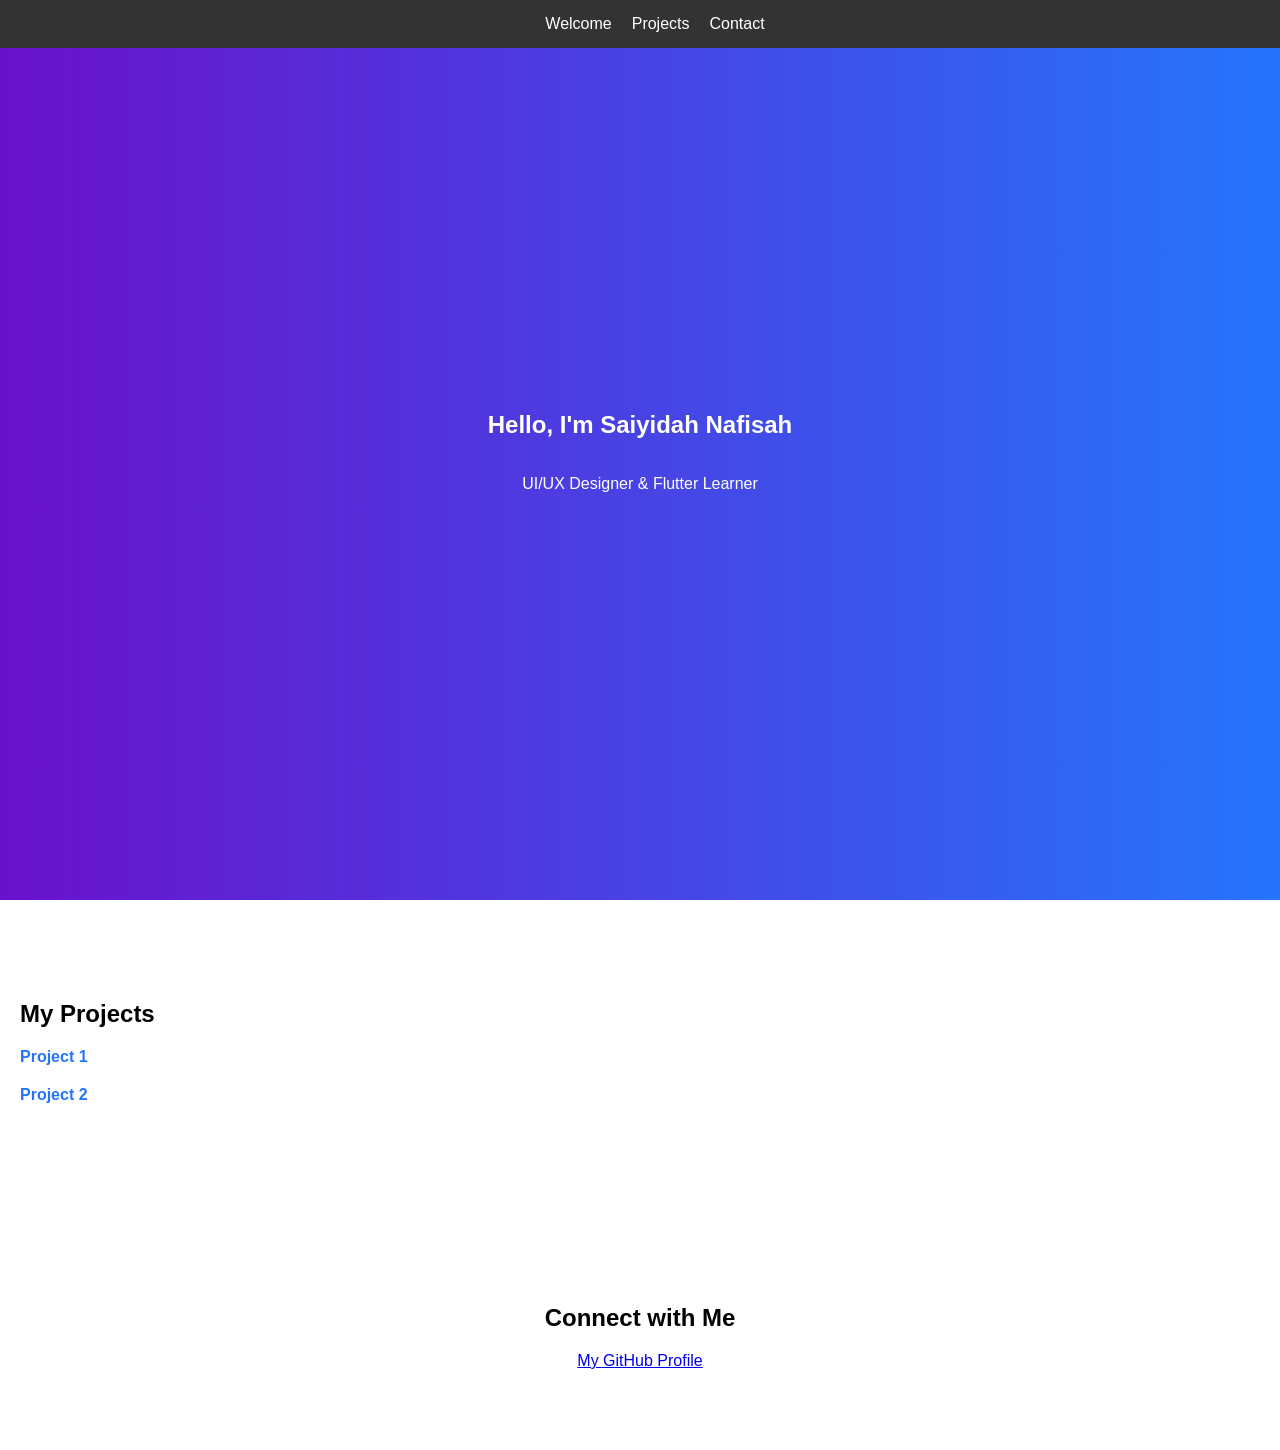
<file: index.html>
<!DOCTYPE html>
<html lang="en">
<head>
  <meta charset="UTF-8">
  <title>My Portfolio</title>
  <link rel="stylesheet" href="styles.css">
</head>
<body>
  <!-- Navbar -->
  <nav id="navbar">
    <a href="#welcome-section">Welcome</a>
    <a href="#project-section">Projects</a>
    <a href="#contact">Contact</a>
  </nav>

  <!-- Welcome Section -->
  <section id="welcome-section">
    <h1>Hello, I'm Saiyidah Nafisah</h1>
    <p>UI/UX Designer & Flutter Learner</p>
  </section>

  <!-- Projects Section -->
  <section id="project-section">
    <h2>My Projects</h2>
    <div class="project-tile">
      <a href="https://github.com/yourusername/project1" target="_blank">Project 1</a>
    </div>
    <div class="project-tile">
      <a href="https://github.com/yourusername/project2" target="_blank">Project 2</a>
    </div>
  </section>

  <!-- Profile Link -->
  <section id="contact">
    <h2>Connect with Me</h2>
    <a id="profile-link" href="https://github.com/yourusername" target="_blank">My GitHub Profile</a>
  </section>
</body>
</html>
</file>
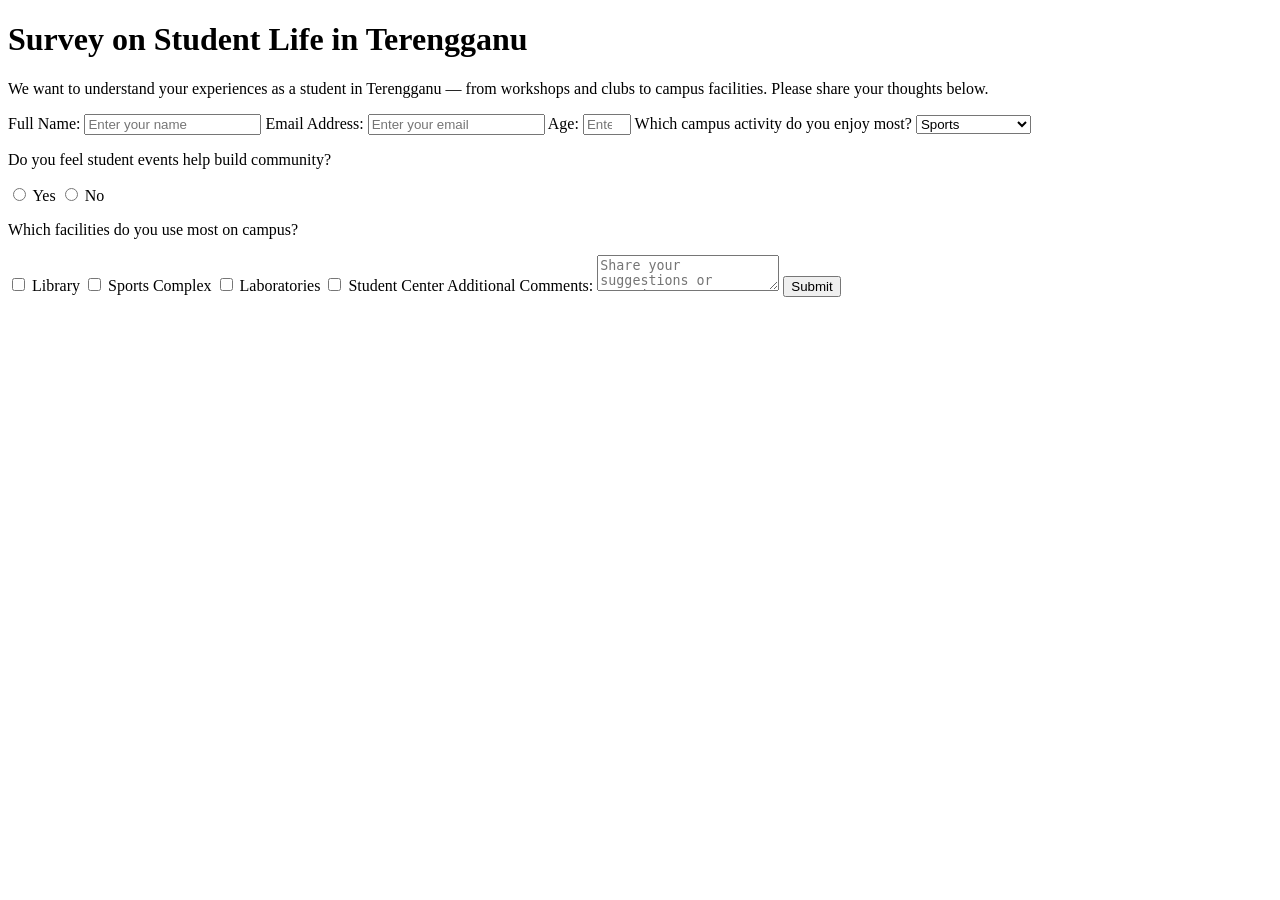
<file: Survey Form index.html>
<!DOCTYPE html>
<html lang="en">
<head>
  <meta charset="UTF-8">
  <title>Student Life Survey</title>
</head>
<body>
  <h1 id="title">Survey on Student Life in Terengganu</h1>
  <p id="description">We want to understand your experiences as a student in Terengganu — from workshops and clubs to campus facilities. Please share your thoughts below.</p>

  <form id="survey-form">
    <!-- Name -->
    <label id="name-label" for="name">Full Name:</label>
    <input id="name" type="text" placeholder="Enter your name" required>

    <!-- Email -->
    <label id="email-label" for="email">Email Address:</label>
    <input id="email" type="email" placeholder="Enter your email" required>

    <!-- Number -->
    <label id="number-label" for="number">Age:</label>
    <input id="number" type="number" min="16" max="60" placeholder="Enter your age">

    <!-- Dropdown -->
    <label for="dropdown">Which campus activity do you enjoy most?</label>
    <select id="dropdown">
      <option value="sports">Sports</option>
      <option value="clubs">Student Clubs</option>
      <option value="volunteering">Volunteering</option>
      <option value="academic">Academic Talks</option>
    </select>

    <!-- Radio Buttons -->
    <p>Do you feel student events help build community?</p>
    <input type="radio" name="community" value="yes"> Yes
    <input type="radio" name="community" value="no"> No

    <!-- Checkboxes -->
    <p>Which facilities do you use most on campus?</p>
    <input type="checkbox" value="library"> Library
    <input type="checkbox" value="sports-complex"> Sports Complex
    <input type="checkbox" value="labs"> Laboratories
    <input type="checkbox" value="student-center"> Student Center

    <!-- Textarea -->
    <label for="comments">Additional Comments:</label>
    <textarea id="comments" placeholder="Share your suggestions or experiences..."></textarea>

    <!-- Submit Button -->
    <button id="submit" type="submit">Submit</button>
  </form>
</body>
</html>
</file>
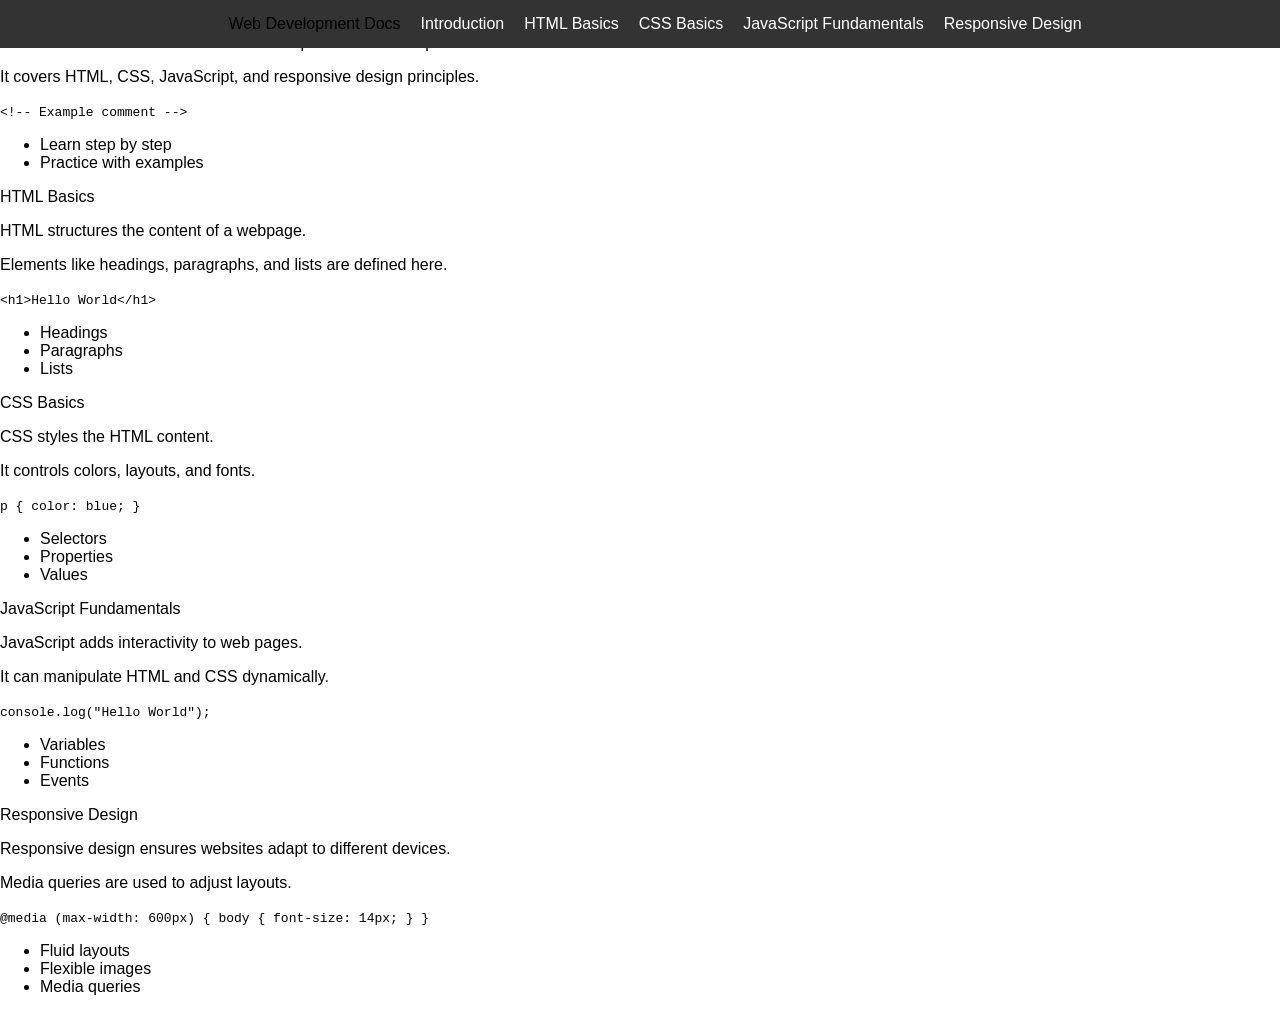
<file: technical_documentation index.html>
<!DOCTYPE html>
<html lang="en">
<head>
  <meta charset="UTF-8">
  <title>Technical Documentation</title>
  <link rel="stylesheet" href="styles.css">
</head>
<body>
  <!-- Navigation -->
  <nav id="navbar">
    <header>Web Development Docs</header>
    <a href="#Introduction" class="nav-link">Introduction</a>
    <a href="#HTML_Basics" class="nav-link">HTML Basics</a>
    <a href="#CSS_Basics" class="nav-link">CSS Basics</a>
    <a href="#JavaScript_Fundamentals" class="nav-link">JavaScript Fundamentals</a>
    <a href="#Responsive_Design" class="nav-link">Responsive Design</a>
  </nav>

  <!-- Main Content -->
  <main id="main-doc">
    <section class="main-section" id="Introduction">
      <header>Introduction</header>
      <p>This documentation introduces core concepts of web development.</p>
      <p>It covers HTML, CSS, JavaScript, and responsive design principles.</p>
      <code>&lt;!-- Example comment --&gt;</code>
      <ul>
        <li>Learn step by step</li>
        <li>Practice with examples</li>
      </ul>
    </section>

    <section class="main-section" id="HTML_Basics">
      <header>HTML Basics</header>
      <p>HTML structures the content of a webpage.</p>
      <p>Elements like headings, paragraphs, and lists are defined here.</p>
      <code>&lt;h1&gt;Hello World&lt;/h1&gt;</code>
      <ul>
        <li>Headings</li>
        <li>Paragraphs</li>
        <li>Lists</li>
      </ul>
    </section>

    <section class="main-section" id="CSS_Basics">
      <header>CSS Basics</header>
      <p>CSS styles the HTML content.</p>
      <p>It controls colors, layouts, and fonts.</p>
      <code>p { color: blue; }</code>
      <ul>
        <li>Selectors</li>
        <li>Properties</li>
        <li>Values</li>
      </ul>
    </section>

    <section class="main-section" id="JavaScript_Fundamentals">
      <header>JavaScript Fundamentals</header>
      <p>JavaScript adds interactivity to web pages.</p>
      <p>It can manipulate HTML and CSS dynamically.</p>
      <code>console.log("Hello World");</code>
      <ul>
        <li>Variables</li>
        <li>Functions</li>
        <li>Events</li>
      </ul>
    </section>

    <section class="main-section" id="Responsive_Design">
      <header>Responsive Design</header>
      <p>Responsive design ensures websites adapt to different devices.</p>
      <p>Media queries are used to adjust layouts.</p>
      <code>@media (max-width: 600px) { body { font-size: 14px; } }</code>
      <ul>
        <li>Fluid layouts</li>
        <li>Flexible images</li>
        <li>Media queries</li>
      </ul>
    </section>
  </main>
</body>
</html>
</file>
<file: styles.css>
/* Reset */
body {
  margin: 0;
  font-family: Arial, sans-serif;
}

/* Navbar */
#navbar {
  position: fixed;
  top: 0;
  width: 100%;
  background-color: #333;
  display: flex;
  justify-content: center;
  gap: 20px;
  padding: 15px;
  z-index: 1000;
}

#navbar a {
  color: #fff;
  text-decoration: none;
}

#navbar a:hover {
  text-decoration: underline;
}

/* Welcome Section */
#welcome-section {
  height: 100vh; /* Full viewport height */
  display: flex;
  flex-direction: column;
  justify-content: center;
  align-items: center;
  background: linear-gradient(to right, #6a11cb, #2575fc);
  color: white;
  text-align: center;
}

/* Projects Section */
#project-section {
  padding: 80px 20px;
}

.project-tile {
  margin: 20px 0;
}

.project-tile a {
  color: #2575fc;
  text-decoration: none;
  font-weight: bold;
}

.project-tile a:hover {
  text-decoration: underline;
}

/* Contact Section */
#contact {
  padding: 80px 20px;
  text-align: center;
}

/* Media Query */
@media (max-width: 768px) {
  #navbar {
    flex-direction: column;
    gap: 10px;
  }
}
</file>
